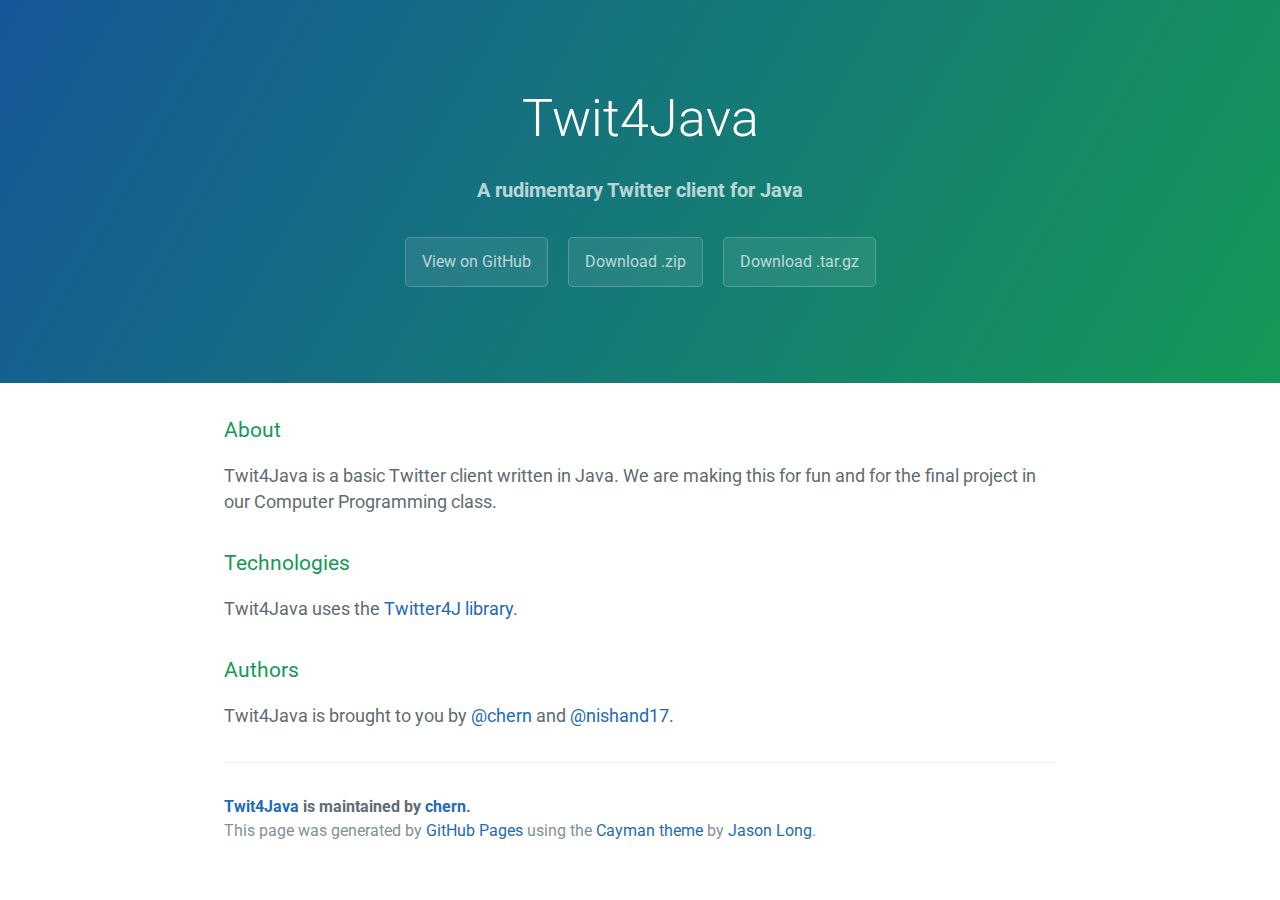
<file: index.html>
<!DOCTYPE html>
<html lang="en-us">
  <head>
    <meta charset="UTF-8">
    <title>Twit4Java</title>
    <meta name="viewport" content="width=device-width, initial-scale=1">
    <link rel="stylesheet" type="text/css" href="stylesheets/normalize.css" media="screen">
    <link href='https://fonts.googleapis.com/css?family=Roboto:400,300,300italic,400italic,700,700italic&subset=latin-ext' rel='stylesheet' type='text/css'>
    <link rel="stylesheet" type="text/css" href="stylesheets/stylesheet.css" media="screen">
    <link rel="stylesheet" type="text/css" href="stylesheets/github-light.css" media="screen">
  </head>
  <body>
    <section class="page-header">
      <h1 class="project-name">Twit4Java</h1>
      <h2 class="project-tagline">A rudimentary Twitter client for Java</h2>
      <a href="https://github.com/chern/Twit4Java" class="btn">View on GitHub</a>
      <a href="https://github.com/chern/Twit4Java/zipball/master" class="btn">Download .zip</a>
      <a href="https://github.com/chern/Twit4Java/tarball/master" class="btn">Download .tar.gz</a>
    </section>

    <section class="main-content">
      <h3>
<a id="about" class="anchor" href="#about" aria-hidden="true"><span aria-hidden="true" class="octicon octicon-link"></span></a>About</h3>

<p>Twit4Java is a basic Twitter client written in Java. We are making this for fun and for the final project in our Computer Programming class.</p>

<h3>
<a id="technologies" class="anchor" href="#technologies" aria-hidden="true"><span aria-hidden="true" class="octicon octicon-link"></span></a>Technologies</h3>

<p>Twit4Java uses the <a href="http://twitter4j.org/en/index.html">Twitter4J library</a>.</p>

<h3>
<a id="authors" class="anchor" href="#authors" aria-hidden="true"><span aria-hidden="true" class="octicon octicon-link"></span></a>Authors</h3>

<p>Twit4Java is brought to you by <a href="https://github.com/chern" class="user-mention">@chern</a> and <a href="https://github.com/nishand17" class="user-mention">@nishand17</a>.</p>

      <footer class="site-footer">
        <span class="site-footer-owner"><a href="https://github.com/chern/Twit4Java">Twit4Java</a> is maintained by <a href="https://github.com/chern">chern</a>.</span>

        <span class="site-footer-credits">This page was generated by <a href="https://pages.github.com">GitHub Pages</a> using the <a href="https://github.com/jasonlong/cayman-theme">Cayman theme</a> by <a href="https://twitter.com/jasonlong">Jason Long</a>.</span>
      </footer>

    </section>

  
  </body>
</html>
</file>
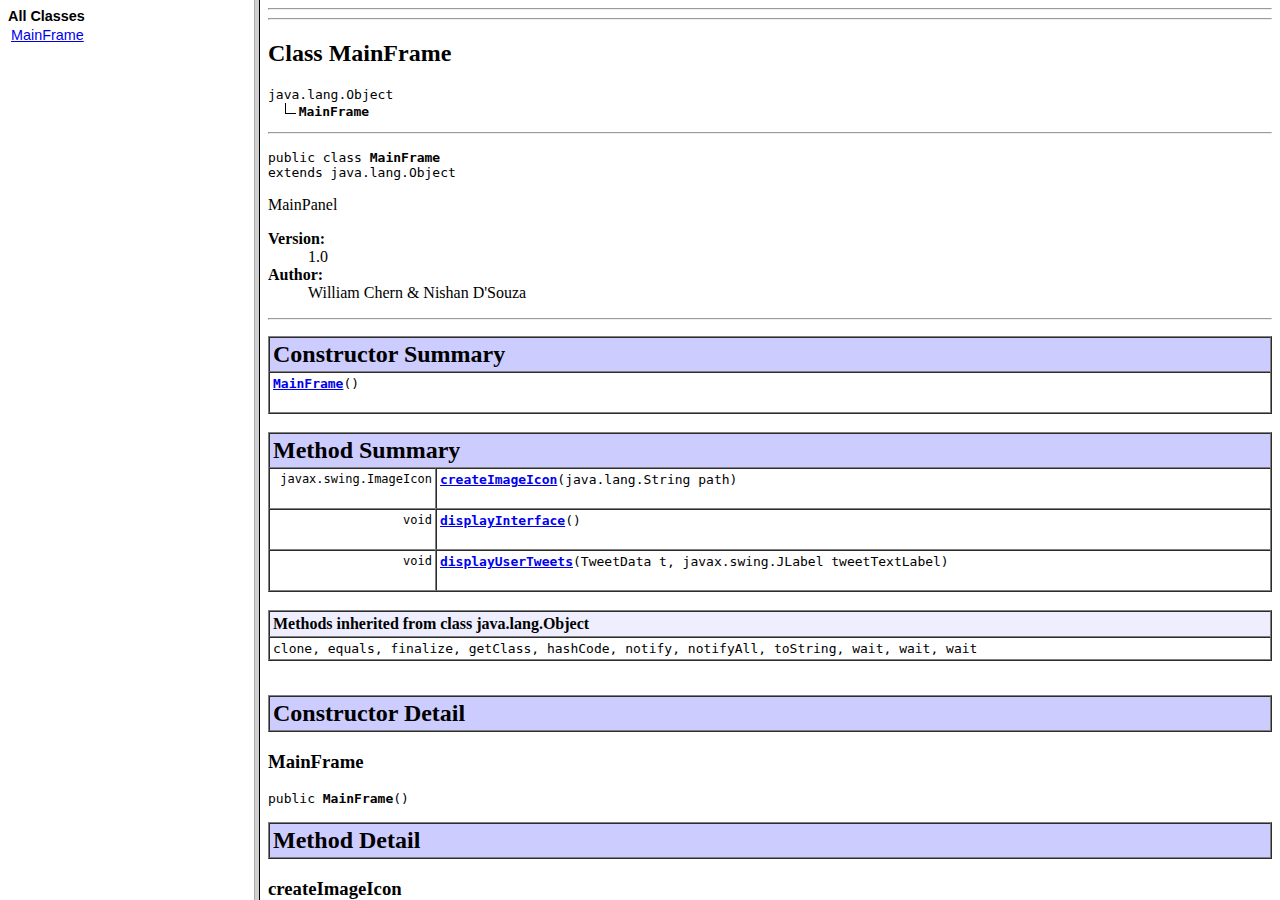
<file: doc/index.html>
<!DOCTYPE HTML PUBLIC "-//W3C//DTD HTML 4.01 Frameset//EN" "http://www.w3.org/TR/html4/frameset.dtd">
<!--NewPage-->
<HTML>
<HEAD>
<!-- Generated by javadoc on Tue Aug 02 22:32:28 PDT 2016-->
<META http-equiv="Content-Type" content="text/html; charset=UTF-8">
<TITLE>
Generated Documentation (Untitled)
</TITLE>
<SCRIPT type="text/javascript">
    targetPage = "" + window.location.search;
    if (targetPage != "" && targetPage != "undefined")
        targetPage = targetPage.substring(1);
    if (targetPage.indexOf(":") != -1)
        targetPage = "undefined";
    function loadFrames() {
        if (targetPage != "" && targetPage != "undefined")
             top.classFrame.location = top.targetPage;
    }
</SCRIPT>
<NOSCRIPT>
</NOSCRIPT>
</HEAD>
<FRAMESET cols="20%,80%" title="" onLoad="top.loadFrames()">
<FRAME src="allclasses-frame.html" name="packageFrame" title="All classes and interfaces (except non-static nested types)">
<FRAME src="MainFrame.html" name="classFrame" title="Package, class and interface descriptions" scrolling="yes">
<NOFRAMES>
<H2>
Frame Alert</H2>

<P>
This document is designed to be viewed using the frames feature. If you see this message, you are using a non-frame-capable web client.
<BR>
Link to<A HREF="MainFrame.html">Non-frame version.</A>
</NOFRAMES>
</FRAMESET>
</HTML>
</file>
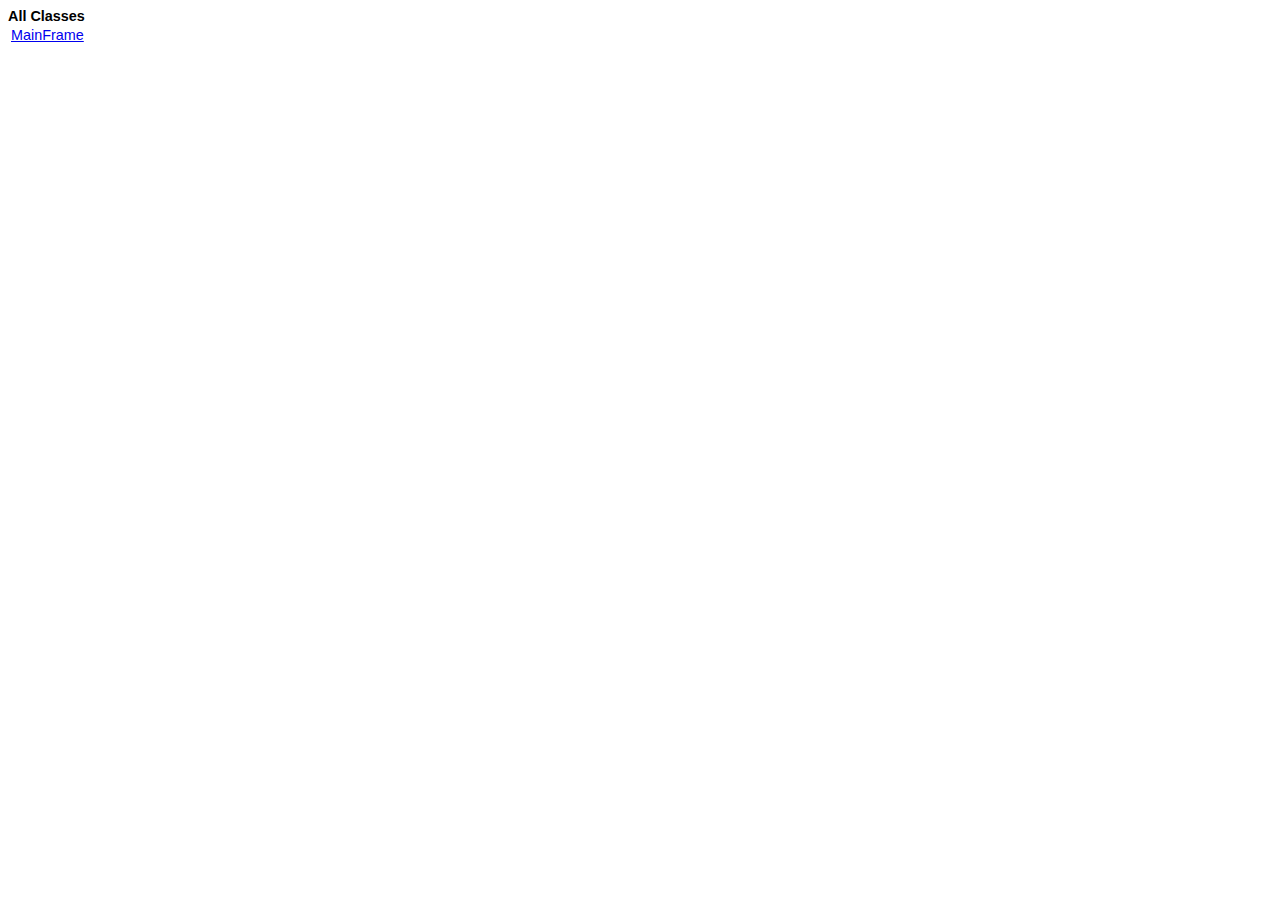
<file: doc/allclasses-frame.html>
<!DOCTYPE HTML PUBLIC "-//W3C//DTD HTML 4.01 Transitional//EN" "http://www.w3.org/TR/html4/loose.dtd">
<!--NewPage-->
<HTML>
<HEAD>
<!-- Generated by javadoc (build 1.8.0_74) on Tue Aug 02 22:32:28 PDT 2016 -->
<META http-equiv="Content-Type" content="text/html; charset=UTF-8">
<TITLE>
All Classes
</TITLE>

<META NAME="date" CONTENT="2016-08-02">

<LINK REL ="stylesheet" TYPE="text/css" HREF="stylesheet.css" TITLE="Style">


</HEAD>

<BODY BGCOLOR="white">
<FONT size="+1" CLASS="FrameHeadingFont">
<B>All Classes</B></FONT>
<BR>

<TABLE BORDER="0" WIDTH="100%" SUMMARY="">
<TR>
<TD NOWRAP><FONT CLASS="FrameItemFont"><A HREF="MainFrame.html" title="class in &lt;Unnamed&gt;" target="classFrame">MainFrame</A>
<BR>
</FONT></TD>
</TR>
</TABLE>

</BODY>
</HTML>
</file>
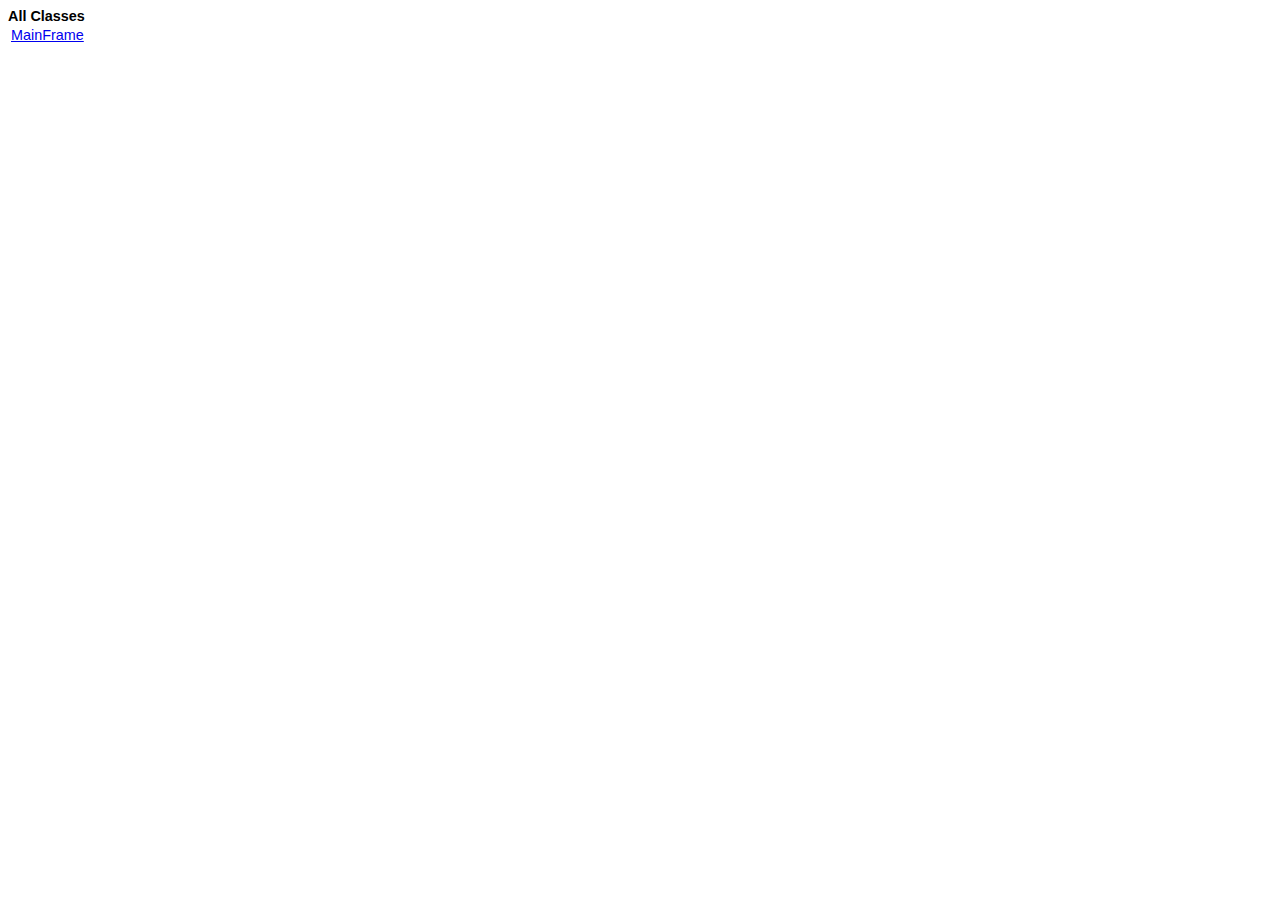
<file: doc/allclasses-noframe.html>
<!DOCTYPE HTML PUBLIC "-//W3C//DTD HTML 4.01 Transitional//EN" "http://www.w3.org/TR/html4/loose.dtd">
<!--NewPage-->
<HTML>
<HEAD>
<!-- Generated by javadoc (build 1.8.0_74) on Tue Aug 02 22:32:28 PDT 2016 -->
<META http-equiv="Content-Type" content="text/html; charset=UTF-8">
<TITLE>
All Classes
</TITLE>

<META NAME="date" CONTENT="2016-08-02">

<LINK REL ="stylesheet" TYPE="text/css" HREF="stylesheet.css" TITLE="Style">


</HEAD>

<BODY BGCOLOR="white">
<FONT size="+1" CLASS="FrameHeadingFont">
<B>All Classes</B></FONT>
<BR>

<TABLE BORDER="0" WIDTH="100%" SUMMARY="">
<TR>
<TD NOWRAP><FONT CLASS="FrameItemFont"><A HREF="MainFrame.html" title="class in &lt;Unnamed&gt;">MainFrame</A>
<BR>
</FONT></TD>
</TR>
</TABLE>

</BODY>
</HTML>
</file>
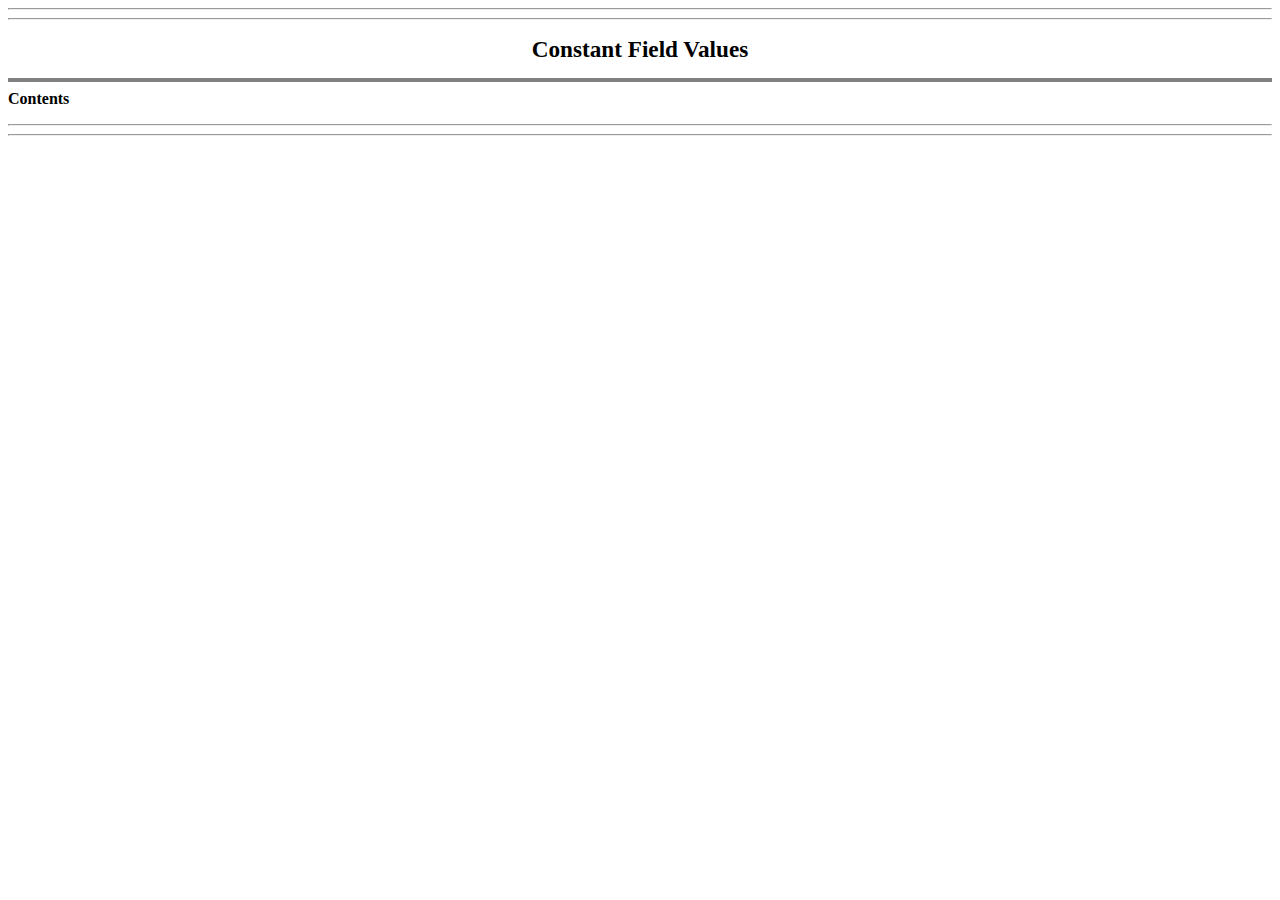
<file: doc/constant-values.html>
<!DOCTYPE HTML PUBLIC "-//W3C//DTD HTML 4.01 Transitional//EN" "http://www.w3.org/TR/html4/loose.dtd">
<!--NewPage-->
<HTML>
<HEAD>
<!-- Generated by javadoc (build 1.8.0_74) on Tue Aug 02 22:32:28 PDT 2016 -->
<META http-equiv="Content-Type" content="text/html; charset=UTF-8">
<TITLE>
Constant Field Values
</TITLE>

<META NAME="date" CONTENT="2016-08-02">

<LINK REL ="stylesheet" TYPE="text/css" HREF="stylesheet.css" TITLE="Style">

<SCRIPT type="text/javascript">
function windowTitle()
{
    if (location.href.indexOf('is-external=true') == -1) {
        parent.document.title="Constant Field Values";
    }
}
</SCRIPT>
<NOSCRIPT>
</NOSCRIPT>

</HEAD>

<BODY BGCOLOR="white" onload="windowTitle();">
<HR>

<HR>
<CENTER>
<H1>
Constant Field Values</H1>
</CENTER>
<HR SIZE="4" NOSHADE>
<B>Contents</B><UL>
</UL>

<HR>

<HR>

</BODY>
</HTML>
</file>
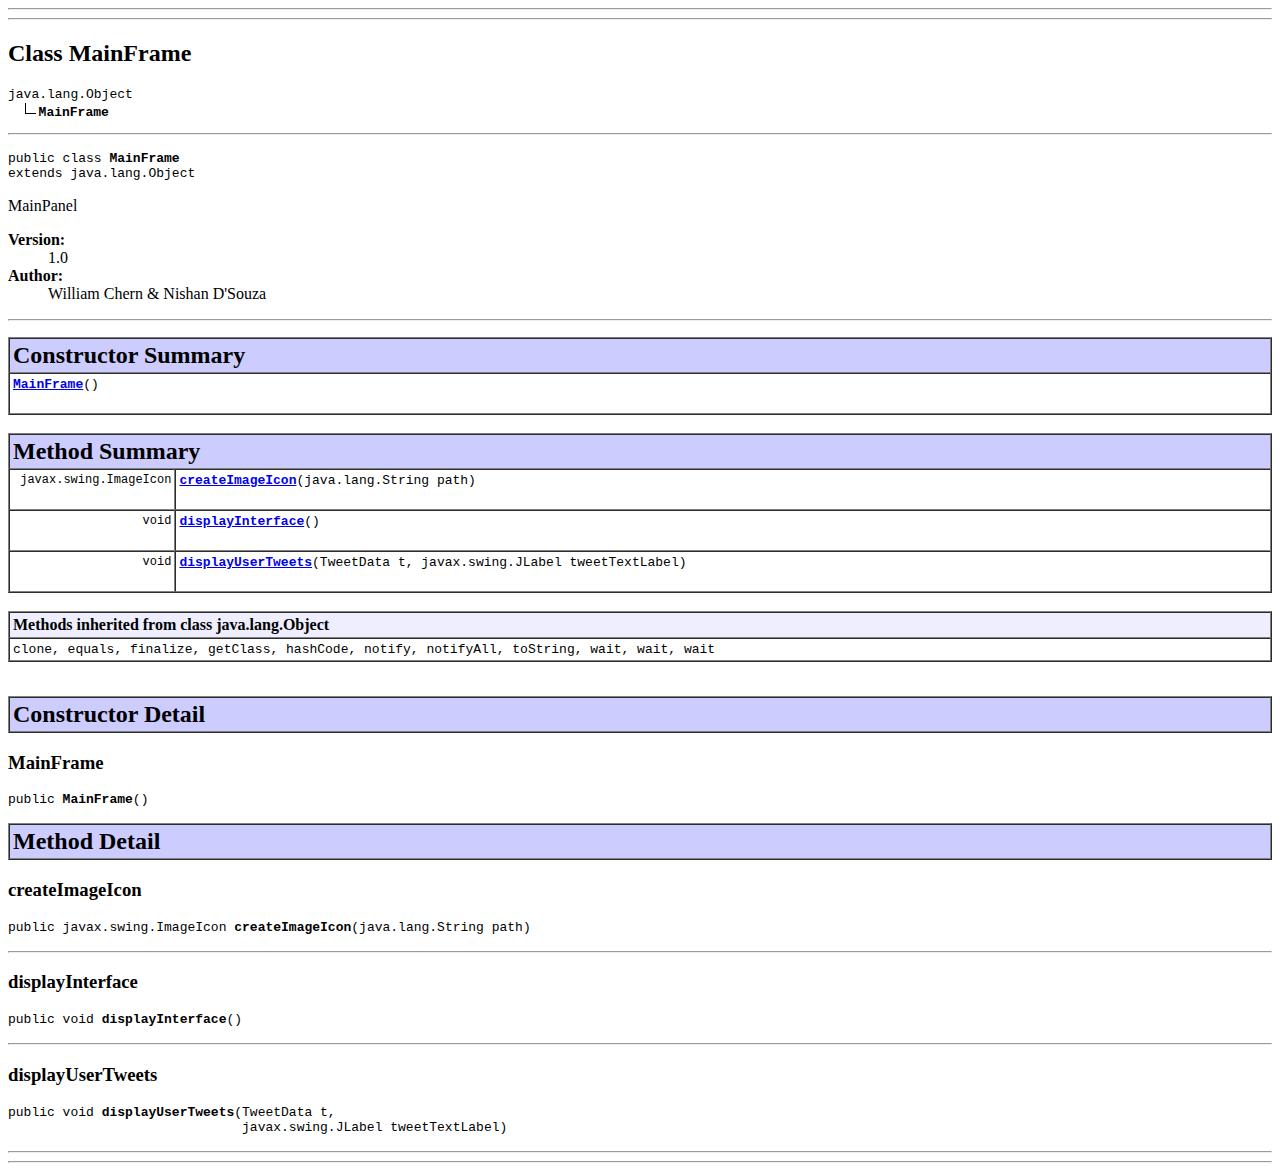
<file: doc/MainFrame.html>
<!DOCTYPE HTML PUBLIC "-//W3C//DTD HTML 4.01 Transitional//EN" "http://www.w3.org/TR/html4/loose.dtd">
<!--NewPage-->
<HTML>
<HEAD>
<!-- Generated by javadoc (build 1.8.0_74) on Tue Aug 02 22:32:28 PDT 2016 -->
<META http-equiv="Content-Type" content="text/html; charset=UTF-8">
<TITLE>
MainFrame
</TITLE>

<META NAME="date" CONTENT="2016-08-02">

<LINK REL ="stylesheet" TYPE="text/css" HREF="stylesheet.css" TITLE="Style">

<SCRIPT type="text/javascript">
function windowTitle()
{
    if (location.href.indexOf('is-external=true') == -1) {
        parent.document.title="MainFrame";
    }
}
</SCRIPT>
<NOSCRIPT>
</NOSCRIPT>

</HEAD>

<BODY BGCOLOR="white" onload="windowTitle();">
<HR>

<HR>
<!-- ======== START OF CLASS DATA ======== -->
<H2>
Class MainFrame</H2>
<PRE>
java.lang.Object
  <IMG SRC="./resources/inherit.gif" ALT="extended by "><B>MainFrame</B>
</PRE>
<HR>
<DL>
<DT><PRE>public class <B>MainFrame</B><DT>extends java.lang.Object</DL>
</PRE>

<P>
MainPanel
<P>

<P>
<DL>
<DT><B>Version:</B></DT>
  <DD>1.0</DD>
<DT><B>Author:</B></DT>
  <DD>William Chern & Nishan D'Souza</DD>
</DL>
<HR>

<P>

<!-- ======== CONSTRUCTOR SUMMARY ======== -->

<A NAME="constructor_summary"><!-- --></A>
<TABLE BORDER="1" WIDTH="100%" CELLPADDING="3" CELLSPACING="0" SUMMARY="">
<TR BGCOLOR="#CCCCFF" CLASS="TableHeadingColor">
<TH ALIGN="left" COLSPAN="2"><FONT SIZE="+2">
<B>Constructor Summary</B></FONT></TH>
</TR>
<TR BGCOLOR="white" CLASS="TableRowColor">
<TD><CODE><B><A HREF="MainFrame.html#MainFrame()">MainFrame</A></B>()</CODE>

<BR>
&nbsp;&nbsp;&nbsp;&nbsp;&nbsp;&nbsp;&nbsp;&nbsp;&nbsp;&nbsp;&nbsp;</TD>
</TR>
</TABLE>
&nbsp;
<!-- ========== METHOD SUMMARY =========== -->

<A NAME="method_summary"><!-- --></A>
<TABLE BORDER="1" WIDTH="100%" CELLPADDING="3" CELLSPACING="0" SUMMARY="">
<TR BGCOLOR="#CCCCFF" CLASS="TableHeadingColor">
<TH ALIGN="left" COLSPAN="2"><FONT SIZE="+2">
<B>Method Summary</B></FONT></TH>
</TR>
<TR BGCOLOR="white" CLASS="TableRowColor">
<TD ALIGN="right" VALIGN="top" WIDTH="1%"><FONT SIZE="-1">
<CODE>&nbsp;javax.swing.ImageIcon</CODE></FONT></TD>
<TD><CODE><B><A HREF="MainFrame.html#createImageIcon(java.lang.String)">createImageIcon</A></B>(java.lang.String&nbsp;path)</CODE>

<BR>
&nbsp;&nbsp;&nbsp;&nbsp;&nbsp;&nbsp;&nbsp;&nbsp;&nbsp;&nbsp;&nbsp;</TD>
</TR>
<TR BGCOLOR="white" CLASS="TableRowColor">
<TD ALIGN="right" VALIGN="top" WIDTH="1%"><FONT SIZE="-1">
<CODE>&nbsp;void</CODE></FONT></TD>
<TD><CODE><B><A HREF="MainFrame.html#displayInterface()">displayInterface</A></B>()</CODE>

<BR>
&nbsp;&nbsp;&nbsp;&nbsp;&nbsp;&nbsp;&nbsp;&nbsp;&nbsp;&nbsp;&nbsp;</TD>
</TR>
<TR BGCOLOR="white" CLASS="TableRowColor">
<TD ALIGN="right" VALIGN="top" WIDTH="1%"><FONT SIZE="-1">
<CODE>&nbsp;void</CODE></FONT></TD>
<TD><CODE><B><A HREF="MainFrame.html#displayUserTweets(TweetData, javax.swing.JLabel)">displayUserTweets</A></B>(TweetData&nbsp;t,
                  javax.swing.JLabel&nbsp;tweetTextLabel)</CODE>

<BR>
&nbsp;&nbsp;&nbsp;&nbsp;&nbsp;&nbsp;&nbsp;&nbsp;&nbsp;&nbsp;&nbsp;</TD>
</TR>
</TABLE>
&nbsp;<A NAME="methods_inherited_from_class_java.lang.Object"><!-- --></A>
<TABLE BORDER="1" WIDTH="100%" CELLPADDING="3" CELLSPACING="0" SUMMARY="">
<TR BGCOLOR="#EEEEFF" CLASS="TableSubHeadingColor">
<TH ALIGN="left"><B>Methods inherited from class java.lang.Object</B></TH>
</TR>
<TR BGCOLOR="white" CLASS="TableRowColor">
<TD><CODE>clone, equals, finalize, getClass, hashCode, notify, notifyAll, toString, wait, wait, wait</CODE></TD>
</TR>
</TABLE>
&nbsp;
<P>

<!-- ========= CONSTRUCTOR DETAIL ======== -->

<A NAME="constructor_detail"><!-- --></A>
<TABLE BORDER="1" WIDTH="100%" CELLPADDING="3" CELLSPACING="0" SUMMARY="">
<TR BGCOLOR="#CCCCFF" CLASS="TableHeadingColor">
<TH ALIGN="left" COLSPAN="1"><FONT SIZE="+2">
<B>Constructor Detail</B></FONT></TH>
</TR>
</TABLE>

<A NAME="MainFrame()"><!-- --></A><H3>
MainFrame</H3>
<PRE>
public <B>MainFrame</B>()</PRE>
<DL>
</DL>

<!-- ============ METHOD DETAIL ========== -->

<A NAME="method_detail"><!-- --></A>
<TABLE BORDER="1" WIDTH="100%" CELLPADDING="3" CELLSPACING="0" SUMMARY="">
<TR BGCOLOR="#CCCCFF" CLASS="TableHeadingColor">
<TH ALIGN="left" COLSPAN="1"><FONT SIZE="+2">
<B>Method Detail</B></FONT></TH>
</TR>
</TABLE>

<A NAME="createImageIcon(java.lang.String)"><!-- --></A><H3>
createImageIcon</H3>
<PRE>
public javax.swing.ImageIcon <B>createImageIcon</B>(java.lang.String&nbsp;path)</PRE>
<DL>
<DD><DL>
</DL>
</DD>
</DL>
<HR>

<A NAME="displayInterface()"><!-- --></A><H3>
displayInterface</H3>
<PRE>
public void <B>displayInterface</B>()</PRE>
<DL>
<DD><DL>
</DL>
</DD>
</DL>
<HR>

<A NAME="displayUserTweets(TweetData, javax.swing.JLabel)"><!-- --></A><H3>
displayUserTweets</H3>
<PRE>
public void <B>displayUserTweets</B>(TweetData&nbsp;t,
                              javax.swing.JLabel&nbsp;tweetTextLabel)</PRE>
<DL>
<DD><DL>
</DL>
</DD>
</DL>
<!-- ========= END OF CLASS DATA ========= -->
<HR>

<HR>

</BODY>
</HTML>
</file>
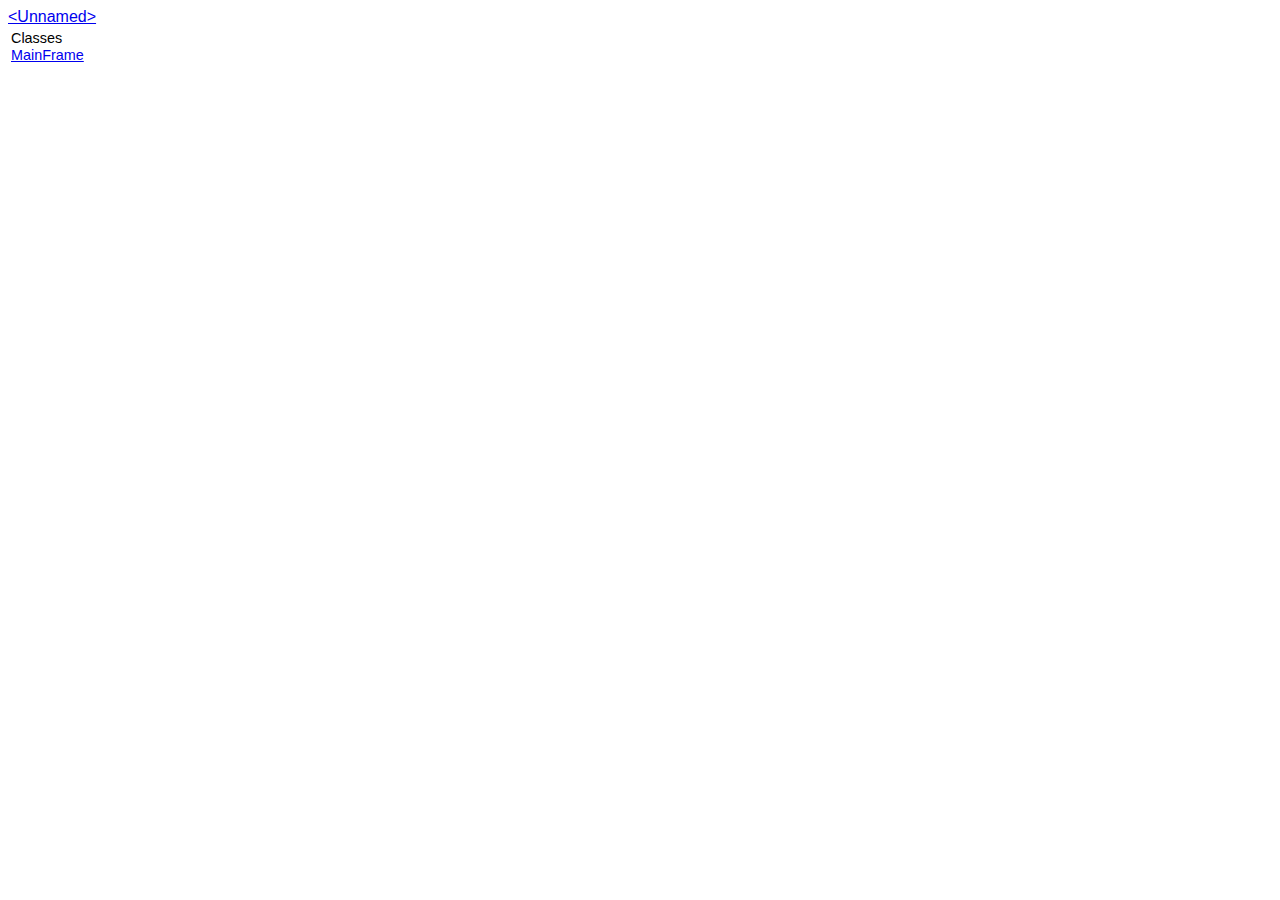
<file: doc/package-frame.html>
<!DOCTYPE HTML PUBLIC "-//W3C//DTD HTML 4.01 Transitional//EN" "http://www.w3.org/TR/html4/loose.dtd">
<!--NewPage-->
<HTML>
<HEAD>
<!-- Generated by javadoc (build 1.8.0_74) on Tue Aug 02 22:32:28 PDT 2016 -->
<META http-equiv="Content-Type" content="text/html; charset=UTF-8">
<TITLE>
&lt;Unnamed&gt;
</TITLE>

<META NAME="date" CONTENT="2016-08-02">

<LINK REL ="stylesheet" TYPE="text/css" HREF="stylesheet.css" TITLE="Style">


</HEAD>

<BODY BGCOLOR="white">
<FONT size="+1" CLASS="FrameTitleFont">
<A HREF="package-summary.html" target="classFrame">&lt;Unnamed&gt;</A></FONT>
<TABLE BORDER="0" WIDTH="100%" SUMMARY="">
<TR>
<TD NOWRAP><FONT size="+1" CLASS="FrameHeadingFont">
Classes</FONT>&nbsp;
<FONT CLASS="FrameItemFont">
<BR>
<A HREF="MainFrame.html" title="class in &lt;Unnamed&gt;" target="classFrame">MainFrame</A></FONT></TD>
</TR>
</TABLE>


</BODY>
</HTML>
</file>
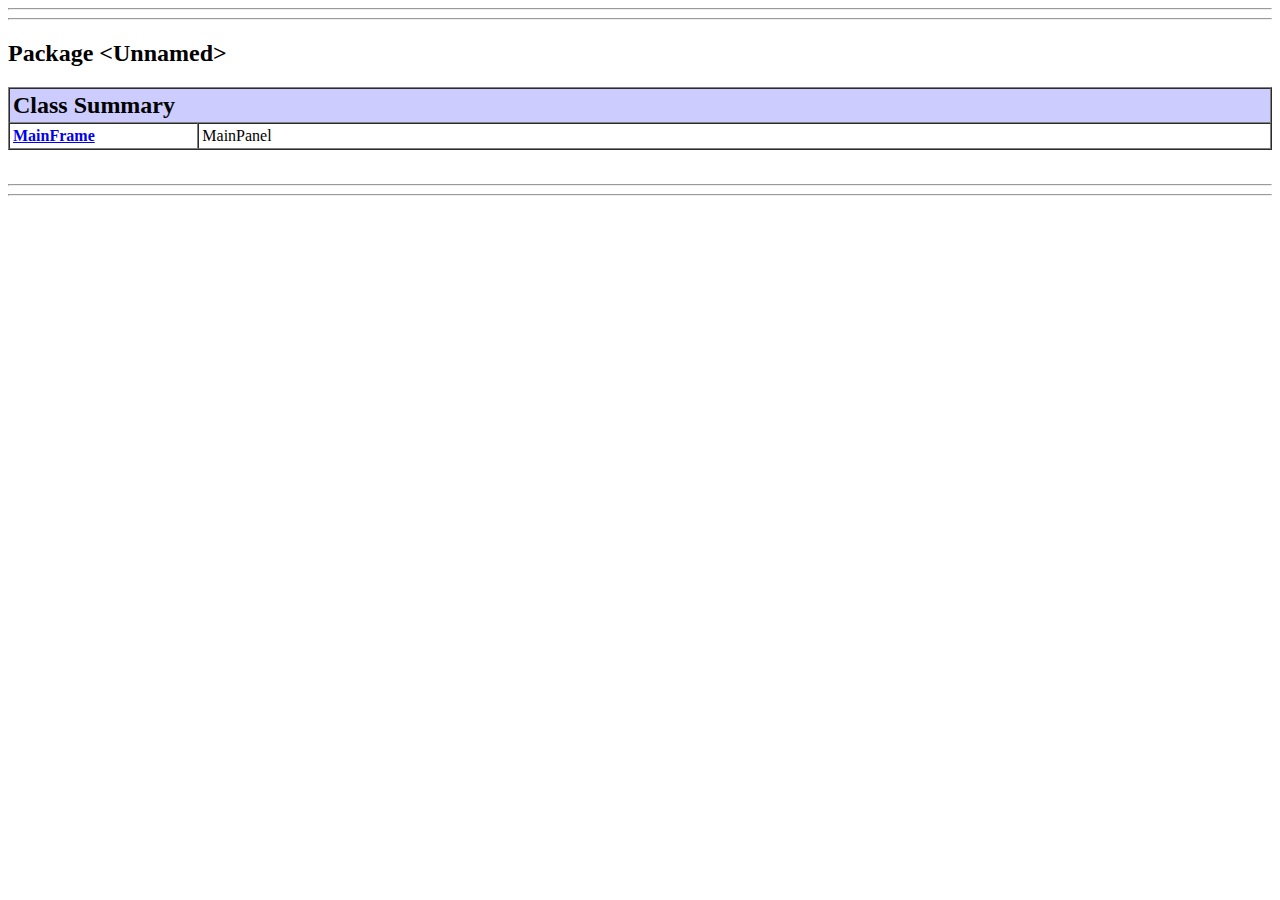
<file: doc/package-summary.html>
<!DOCTYPE HTML PUBLIC "-//W3C//DTD HTML 4.01 Transitional//EN" "http://www.w3.org/TR/html4/loose.dtd">
<!--NewPage-->
<HTML>
<HEAD>
<!-- Generated by javadoc (build 1.8.0_74) on Tue Aug 02 22:32:28 PDT 2016 -->
<META http-equiv="Content-Type" content="text/html; charset=UTF-8">
<TITLE>

</TITLE>

<META NAME="date" CONTENT="2016-08-02">

<LINK REL ="stylesheet" TYPE="text/css" HREF="stylesheet.css" TITLE="Style">


</HEAD>

<BODY BGCOLOR="white">
<HR>

<HR>
<H2>
Package &lt;Unnamed&gt;
</H2>

<TABLE BORDER="1" WIDTH="100%" CELLPADDING="3" CELLSPACING="0" SUMMARY="">
<TR BGCOLOR="#CCCCFF" CLASS="TableHeadingColor">
<TH ALIGN="left" COLSPAN="2"><FONT SIZE="+2">
<B>Class Summary</B></FONT></TH>
</TR>
<TR BGCOLOR="white" CLASS="TableRowColor">
<TD WIDTH="15%"><B><A HREF="MainFrame.html" title="class in &lt;Unnamed&gt;">MainFrame</A></B></TD>
<TD>MainPanel</TD>
</TR>
</TABLE>
&nbsp;

<P>
<DL>
</DL>
<HR>

<HR>

</BODY>
</HTML>
</file>
<file: stylesheets/stylesheet.css>
* {
  box-sizing: border-box; }

body {
  padding: 0;
  margin: 0;
  font-family: "Roboto", "Helvetica Neue", Helvetica, Arial, sans-serif;
  font-size: 16px;
  line-height: 1.5;
  color: #606c71; }

a {
  color: #1e6bb8;
  text-decoration: none; }
  a:hover {
    text-decoration: none; }

.btn {
  display: inline-block;
  margin-bottom: 1rem;
  color: rgba(255, 255, 255, 0.7);
  background-color: rgba(255, 255, 255, 0.08);
  border-color: rgba(255, 255, 255, 0.2);
  border-style: solid;
  border-width: 1px;
  border-radius: 0.3rem;
  transition: color 0.2s, background-color 0.2s, border-color 0.2s; }
  .btn + .btn {
    margin-left: 1rem; }

.btn:hover {
  color: rgba(255, 255, 255, 0.8);
  text-decoration: none;
  background-color: rgba(255, 255, 255, 0.2);
  border-color: rgba(255, 255, 255, 0.3); }

@media screen and (min-width: 64em) {
  .btn {
    padding: 0.75rem 1rem; } }

@media screen and (min-width: 42em) and (max-width: 64em) {
  .btn {
    padding: 0.6rem 0.9rem;
    font-size: 0.9rem; } }

@media screen and (max-width: 42em) {
  .btn {
    display: block;
    width: 100%;
    padding: 0.75rem;
    font-size: 0.9rem; }
    .btn + .btn {
      margin-top: 1rem;
      margin-left: 0; } }

.page-header {
  color: #fff;
  text-align: center;
  background-color: #159957;
  background-image: linear-gradient(120deg, #155799, #159957); }

@media screen and (min-width: 64em) {
  .page-header {
    padding: 5rem 6rem; } }

@media screen and (min-width: 42em) and (max-width: 64em) {
  .page-header {
    padding: 3rem 4rem; } }

@media screen and (max-width: 42em) {
  .page-header {
    padding: 2rem 1rem; } }

.project-name {
  font-weight: 300;
  margin-top: 0;
  margin-bottom: 0.1rem; }

@media screen and (min-width: 64em) {
  .project-name {
    font-size: 3.25rem; } }

@media screen and (min-width: 42em) and (max-width: 64em) {
  .project-name {
    font-size: 2.25rem; } }

@media screen and (max-width: 42em) {
  .project-name {
    font-size: 1.75rem; } }

.project-tagline {
  margin-bottom: 2rem;
  font-weight: 700;
  opacity: 0.7; }

@media screen and (min-width: 64em) {
  .project-tagline {
    font-size: 1.25rem; } }

@media screen and (min-width: 42em) and (max-width: 64em) {
  .project-tagline {
    font-size: 1.15rem; } }

@media screen and (max-width: 42em) {
  .project-tagline {
    font-size: 1rem; } }

.main-content :first-child {
  margin-top: 0; }
.main-content img {
  max-width: 100%; }
.main-content h1, .main-content h2, .main-content h3, .main-content h4, .main-content h5, .main-content h6 {
  margin-top: 2rem;
  margin-bottom: 1rem;
  font-weight: normal;
  color: #159957; }
.main-content p {
  margin-bottom: 1em; }
.main-content code {
  padding: 2px 4px;
  font-family: Consolas, "Liberation Mono", Menlo, Courier, monospace;
  font-size: 0.9rem;
  color: #383e41;
  background-color: #f3f6fa;
  border-radius: 0.3rem; }
.main-content pre {
  padding: 0.8rem;
  margin-top: 0;
  margin-bottom: 1rem;
  font: 1rem Consolas, "Liberation Mono", Menlo, Courier, monospace;
  color: #567482;
  word-wrap: normal;
  background-color: #f3f6fa;
  border: solid 1px #dce6f0;
  border-radius: 0.3rem; }
  .main-content pre > code {
    padding: 0;
    margin: 0;
    font-size: 0.9rem;
    color: #567482;
    word-break: normal;
    white-space: pre;
    background: transparent;
    border: 0; }
.main-content .highlight {
  margin-bottom: 1rem; }
  .main-content .highlight pre {
    margin-bottom: 0;
    word-break: normal; }
.main-content .highlight pre, .main-content pre {
  padding: 0.8rem;
  overflow: auto;
  font-size: 0.9rem;
  line-height: 1.45;
  border-radius: 0.3rem; }
.main-content pre code, .main-content pre tt {
  display: inline;
  max-width: initial;
  padding: 0;
  margin: 0;
  overflow: initial;
  line-height: inherit;
  word-wrap: normal;
  background-color: transparent;
  border: 0; }
  .main-content pre code:before, .main-content pre code:after, .main-content pre tt:before, .main-content pre tt:after {
    content: normal; }
.main-content ul, .main-content ol {
  margin-top: 0; }
.main-content blockquote {
  padding: 0 1rem;
  margin-left: 0;
  color: #819198;
  border-left: 0.3rem solid #dce6f0; }
  .main-content blockquote > :first-child {
    margin-top: 0; }
  .main-content blockquote > :last-child {
    margin-bottom: 0; }
.main-content table {
  display: block;
  width: 100%;
  overflow: auto;
  word-break: normal;
  word-break: keep-all; }
  .main-content table th {
    font-weight: bold; }
  .main-content table th, .main-content table td {
    padding: 0.5rem 1rem;
    border: 1px solid #e9ebec; }
.main-content dl {
  padding: 0; }
  .main-content dl dt {
    padding: 0;
    margin-top: 1rem;
    font-size: 1rem;
    font-weight: bold; }
  .main-content dl dd {
    padding: 0;
    margin-bottom: 1rem; }
.main-content hr {
  height: 2px;
  padding: 0;
  margin: 1rem 0;
  background-color: #eff0f1;
  border: 0; }

@media screen and (min-width: 64em) {
  .main-content {
    max-width: 64rem;
    padding: 2rem 6rem;
    margin: 0 auto;
    font-size: 1.1rem; } }

@media screen and (min-width: 42em) and (max-width: 64em) {
  .main-content {
    padding: 2rem 4rem;
    font-size: 1.1rem; } }

@media screen and (max-width: 42em) {
  .main-content {
    padding: 2rem 1rem;
    font-size: 1rem; } }

.site-footer {
  padding-top: 2rem;
  margin-top: 2rem;
  border-top: solid 1px #eff0f1; }

.site-footer-owner {
  display: block;
  font-weight: bold; }

.site-footer-credits {
  color: #819198; }

@media screen and (min-width: 64em) {
  .site-footer {
    font-size: 1rem; } }

@media screen and (min-width: 42em) and (max-width: 64em) {
  .site-footer {
    font-size: 1rem; } }

@media screen and (max-width: 42em) {
  .site-footer {
    font-size: 0.9rem; } }
</file>
<file: stylesheets/github-light.css>
/*
The MIT License (MIT)

Copyright (c) 2015 GitHub, Inc.

Permission is hereby granted, free of charge, to any person obtaining a copy
of this software and associated documentation files (the "Software"), to deal
in the Software without restriction, including without limitation the rights
to use, copy, modify, merge, publish, distribute, sublicense, and/or sell
copies of the Software, and to permit persons to whom the Software is
furnished to do so, subject to the following conditions:

The above copyright notice and this permission notice shall be included in all
copies or substantial portions of the Software.

THE SOFTWARE IS PROVIDED "AS IS", WITHOUT WARRANTY OF ANY KIND, EXPRESS OR
IMPLIED, INCLUDING BUT NOT LIMITED TO THE WARRANTIES OF MERCHANTABILITY,
FITNESS FOR A PARTICULAR PURPOSE AND NONINFRINGEMENT. IN NO EVENT SHALL THE
AUTHORS OR COPYRIGHT HOLDERS BE LIABLE FOR ANY CLAIM, DAMAGES OR OTHER
LIABILITY, WHETHER IN AN ACTION OF CONTRACT, TORT OR OTHERWISE, ARISING FROM,
OUT OF OR IN CONNECTION WITH THE SOFTWARE OR THE USE OR OTHER DEALINGS IN THE
SOFTWARE.

*/

.pl-c /* comment */ {
  color: #969896;
}

.pl-c1      /* constant, markup.raw, meta.diff.header, meta.module-reference, meta.property-name, support, support.constant, support.variable, variable.other.constant */,
.pl-s .pl-v /* string variable */ {
  color: #0086b3;
}

.pl-e  /* entity */,
.pl-en /* entity.name */ {
  color: #795da3;
}

.pl-s .pl-s1 /* string source */,
.pl-smi      /* storage.modifier.import, storage.modifier.package, storage.type.java, variable.other, variable.parameter.function */ {
  color: #333;
}

.pl-ent /* entity.name.tag */ {
  color: #63a35c;
}

.pl-k /* keyword, storage, storage.type */ {
  color: #a71d5d;
}

.pl-pds              /* punctuation.definition.string, string.regexp.character-class */,
.pl-s                /* string */,
.pl-s .pl-pse .pl-s1 /* string punctuation.section.embedded source */,
.pl-sr               /* string.regexp */,
.pl-sr .pl-cce       /* string.regexp constant.character.escape */,
.pl-sr .pl-sra       /* string.regexp string.regexp.arbitrary-repitition */,
.pl-sr .pl-sre       /* string.regexp source.ruby.embedded */ {
  color: #183691;
}

.pl-v /* variable */ {
  color: #ed6a43;
}

.pl-id /* invalid.deprecated */ {
  color: #b52a1d;
}

.pl-ii /* invalid.illegal */ {
  background-color: #b52a1d;
  color: #f8f8f8;
}

.pl-sr .pl-cce /* string.regexp constant.character.escape */ {
  color: #63a35c;
  font-weight: bold;
}

.pl-ml /* markup.list */ {
  color: #693a17;
}

.pl-mh        /* markup.heading */,
.pl-mh .pl-en /* markup.heading entity.name */,
.pl-ms        /* meta.separator */ {
  color: #1d3e81;
  font-weight: bold;
}

.pl-mq /* markup.quote */ {
  color: #008080;
}

.pl-mi /* markup.italic */ {
  color: #333;
  font-style: italic;
}

.pl-mb /* markup.bold */ {
  color: #333;
  font-weight: bold;
}

.pl-md /* markup.deleted, meta.diff.header.from-file */ {
  background-color: #ffecec;
  color: #bd2c00;
}

.pl-mi1 /* markup.inserted, meta.diff.header.to-file */ {
  background-color: #eaffea;
  color: #55a532;
}

.pl-mdr /* meta.diff.range */ {
  color: #795da3;
  font-weight: bold;
}

.pl-mo /* meta.output */ {
  color: #1d3e81;
}
</file>
<file: doc/stylesheet.css>
/* Javadoc style sheet */

/* Define colors, fonts and other style attributes here to override the defaults */

/* Page background color */
body { background-color: #FFFFFF; color:#000000 }

/* Headings */
h1 { font-size: 145% }

/* Table colors */
.TableHeadingColor     { background: #CCCCFF; color:#000000 } /* Dark mauve */
.TableSubHeadingColor  { background: #EEEEFF; color:#000000 } /* Light mauve */
.TableRowColor         { background: #FFFFFF; color:#000000 } /* White */

/* Font used in left-hand frame lists */
.FrameTitleFont   { font-size: 100%; font-family: Helvetica, Arial, sans-serif; color:#000000 }
.FrameHeadingFont { font-size:  90%; font-family: Helvetica, Arial, sans-serif; color:#000000 }
.FrameItemFont    { font-size:  90%; font-family: Helvetica, Arial, sans-serif; color:#000000 }

/* Navigation bar fonts and colors */
.NavBarCell1    { background-color:#EEEEFF; color:#000000} /* Light mauve */
.NavBarCell1Rev { background-color:#00008B; color:#FFFFFF} /* Dark Blue */
.NavBarFont1    { font-family: Arial, Helvetica, sans-serif; color:#000000;color:#000000;}
.NavBarFont1Rev { font-family: Arial, Helvetica, sans-serif; color:#FFFFFF;color:#FFFFFF;}

.NavBarCell2    { font-family: Arial, Helvetica, sans-serif; background-color:#FFFFFF; color:#000000}
.NavBarCell3    { font-family: Arial, Helvetica, sans-serif; background-color:#FFFFFF; color:#000000}
</file>
